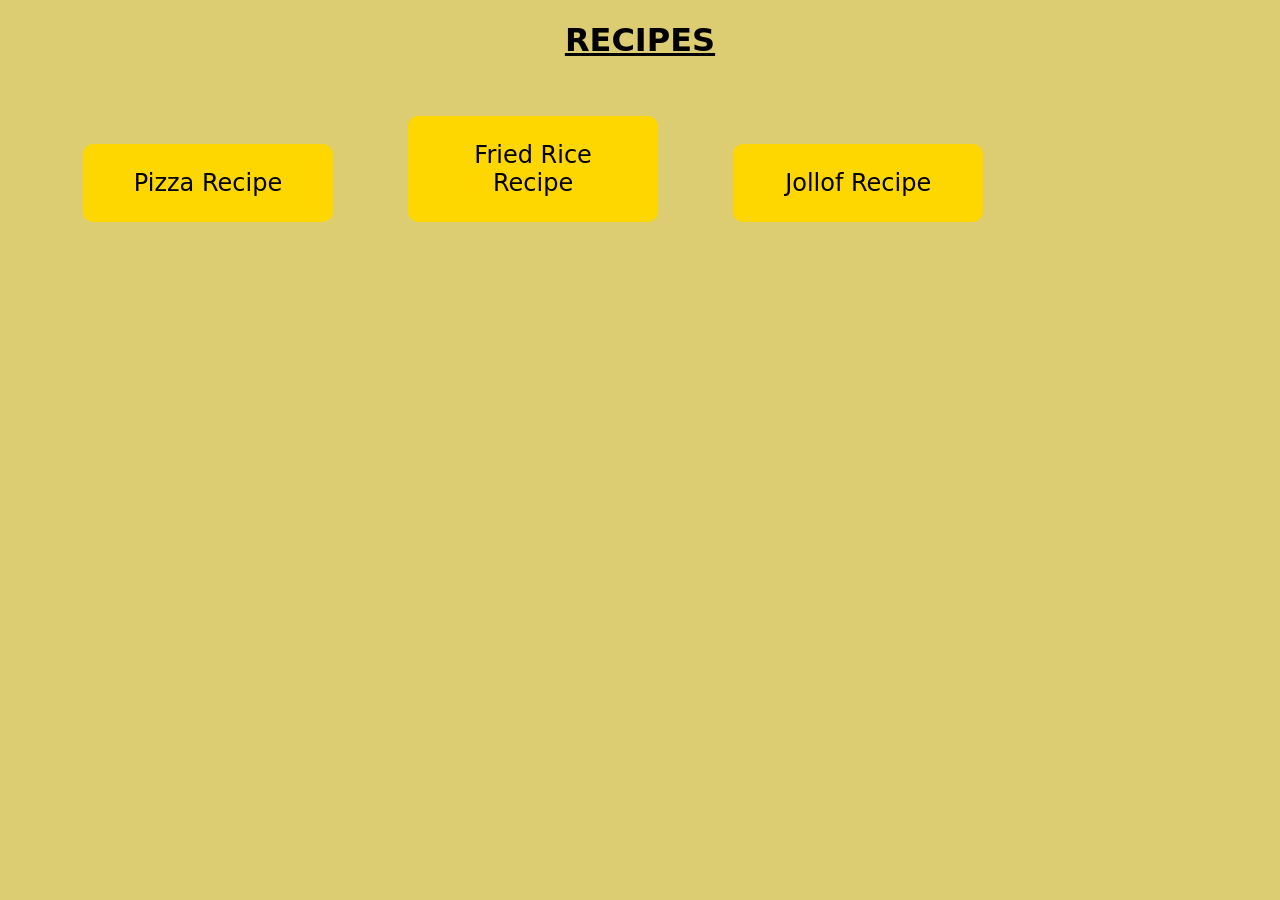
<file: index.html>
<!DOCTYPE html>
<html lang="en">
<head>
    <meta charset="UTF-8">
    <meta name="viewport" content="width=device-width, initial-scale=1.0">
    <title>Recipes</title>
    <link rel="stylesheet" href="styles.css">
</head>
<body>
    
    <h1 id="heading">RECIPES</h1>
    <ul>
        <a href="./recipes/pizza.html" id="recipe1">Pizza Recipe</a>
        <a href="./recipes/fried-rice.html" id="recipe2">Fried Rice Recipe</a>
        <a href="./recipes/jollof.html" id="recipe3">Jollof Recipe</a>
    </ul>
</body>
</html>
</file>
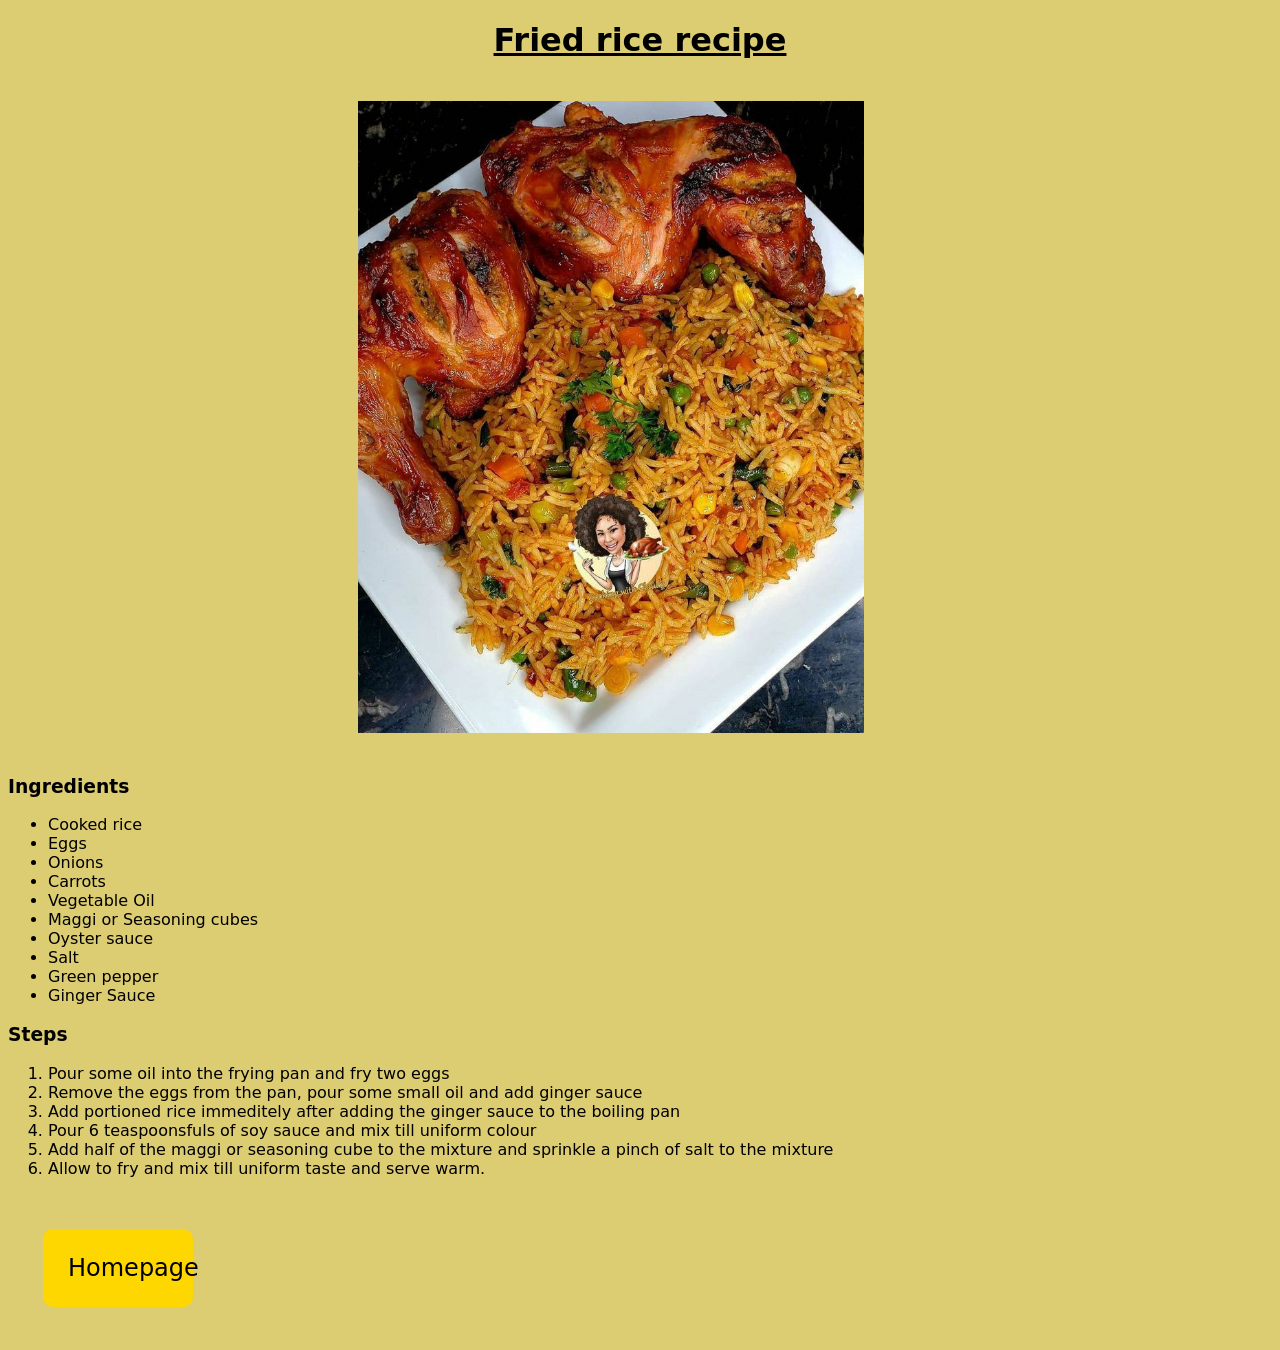
<file: recipes/fried-rice.html>
<!DOCTYPE html>
<html lang="en">
<head>
    <meta charset="UTF-8">
    <meta name="viewport" content="width=device-width, initial-scale=1.0">
    <title>Fried Rice</title>
    <link rel="stylesheet" href="../styles.css">
</head>
<body>

    <h1 id="friedrice-heading">Fried rice recipe</h1>          
    <img src="../img/fried-rice.jpeg" 
    alt="a well cooked fried rice"
    width="250" id="friedrice-img">

    <h3>Ingredients</h3>
    <ul>
        <li>Cooked rice</li>
        <li>Eggs</li>
        <li>Onions</li>
        <li>Carrots</li>
        <li>Vegetable Oil</li>
        <li>Maggi or Seasoning cubes</li>
        <li>Oyster sauce</li>
        <li>Salt</li>
        <li>Green pepper</li>
        <li>Ginger Sauce</li>
    </ul>
    
    <h3>Steps</h3>
    <ol>
        <li>Pour some oil into the frying pan and fry two eggs</li>
        <li>Remove the eggs from the pan, pour some small oil and add ginger sauce </li>
        <li>Add portioned rice immeditely after adding the ginger sauce to the boiling pan</li>
        <li>Pour 6 teaspoonsfuls of soy sauce and mix till uniform colour</li>
        <li>Add half of the maggi or seasoning cube to the mixture and sprinkle a pinch of salt to the mixture</li>
        <li>Allow to fry and mix till uniform taste and serve warm.</li>
    </ol>
    
    <a href="../index.html" id="redirect">Homepage</a>
</body>
</html>
</file>
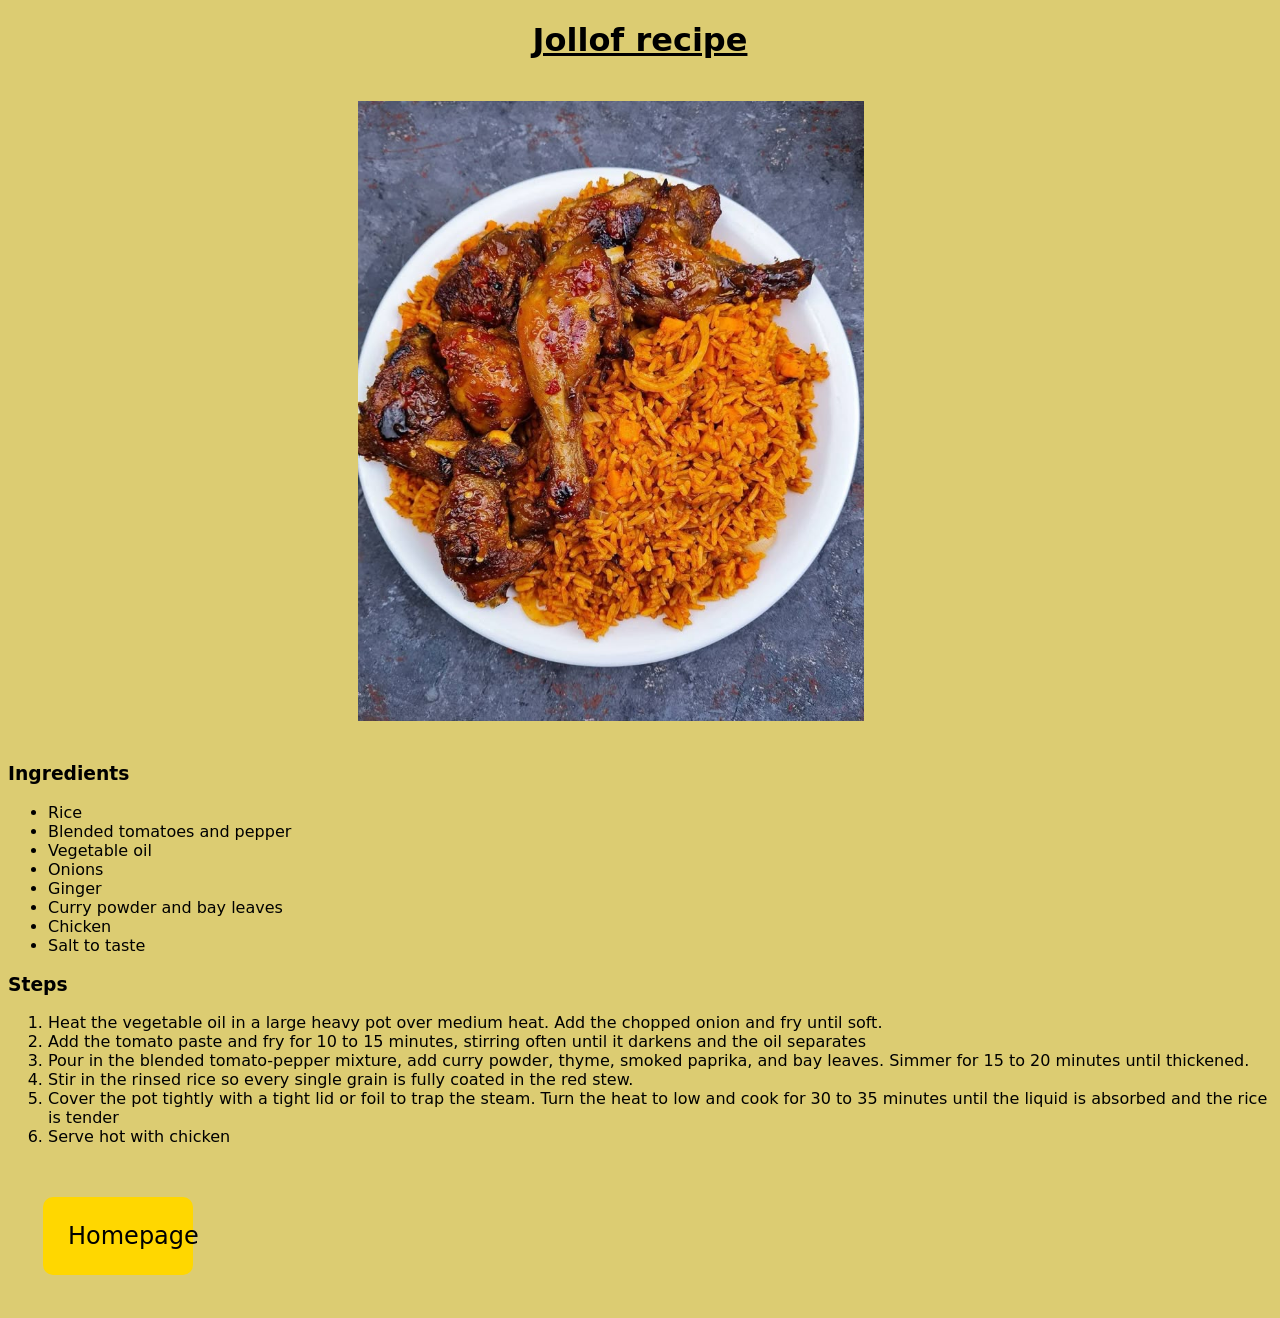
<file: recipes/jollof.html>
<!DOCTYPE html>
<html lang="en">
<head>
    <meta charset="UTF-8">
    <meta name="viewport" content="width=device-width, initial-scale=1.0">
    <title>Jollof recipe</title>
    <link rel="stylesheet" href="../styles.css">
</head>
<body>

    <h1 id='jollof-heading'>Jollof recipe</h1>
    <img src="../img/jollof-rice.jpeg" 
    alt="a well cooked delicious jollof rice dish"
    width="250" id="jollof-img">
    <h3>Ingredients</h3>
    <ul>
        <li>Rice</li>
        <li>Blended tomatoes and pepper</li>
        <li>Vegetable oil</li>
        <li>Onions</li>
        <li>Ginger</li>
        <li>Curry powder and bay leaves</li>
        <li>Chicken</li>
        <li>Salt to taste</li>
    </ul>

    <h3>Steps</h3>
    <ol>
        <li> Heat the vegetable oil in a large heavy pot over medium heat. Add the chopped onion and fry until soft.</li>
        <li> Add the tomato paste and fry for 10 to 15 minutes, stirring often until it darkens and the oil separates</li>
        <li> Pour in the blended tomato-pepper mixture, add curry powder, thyme, smoked paprika, and bay leaves. Simmer for 15 to 20 minutes until thickened.</li>
        <li> Stir in the rinsed rice so every single grain is fully coated in the red stew.</li>
        <li> Cover the pot tightly with a tight lid or foil to trap the steam. Turn the heat to low and cook for 30 to 35 minutes until the liquid is absorbed and the rice is tender</li>
        <li>Serve hot with chicken</li>
    </ol>

    <a href="../index.html" id="redirect">Homepage</a>
</body>
</html>
</file>
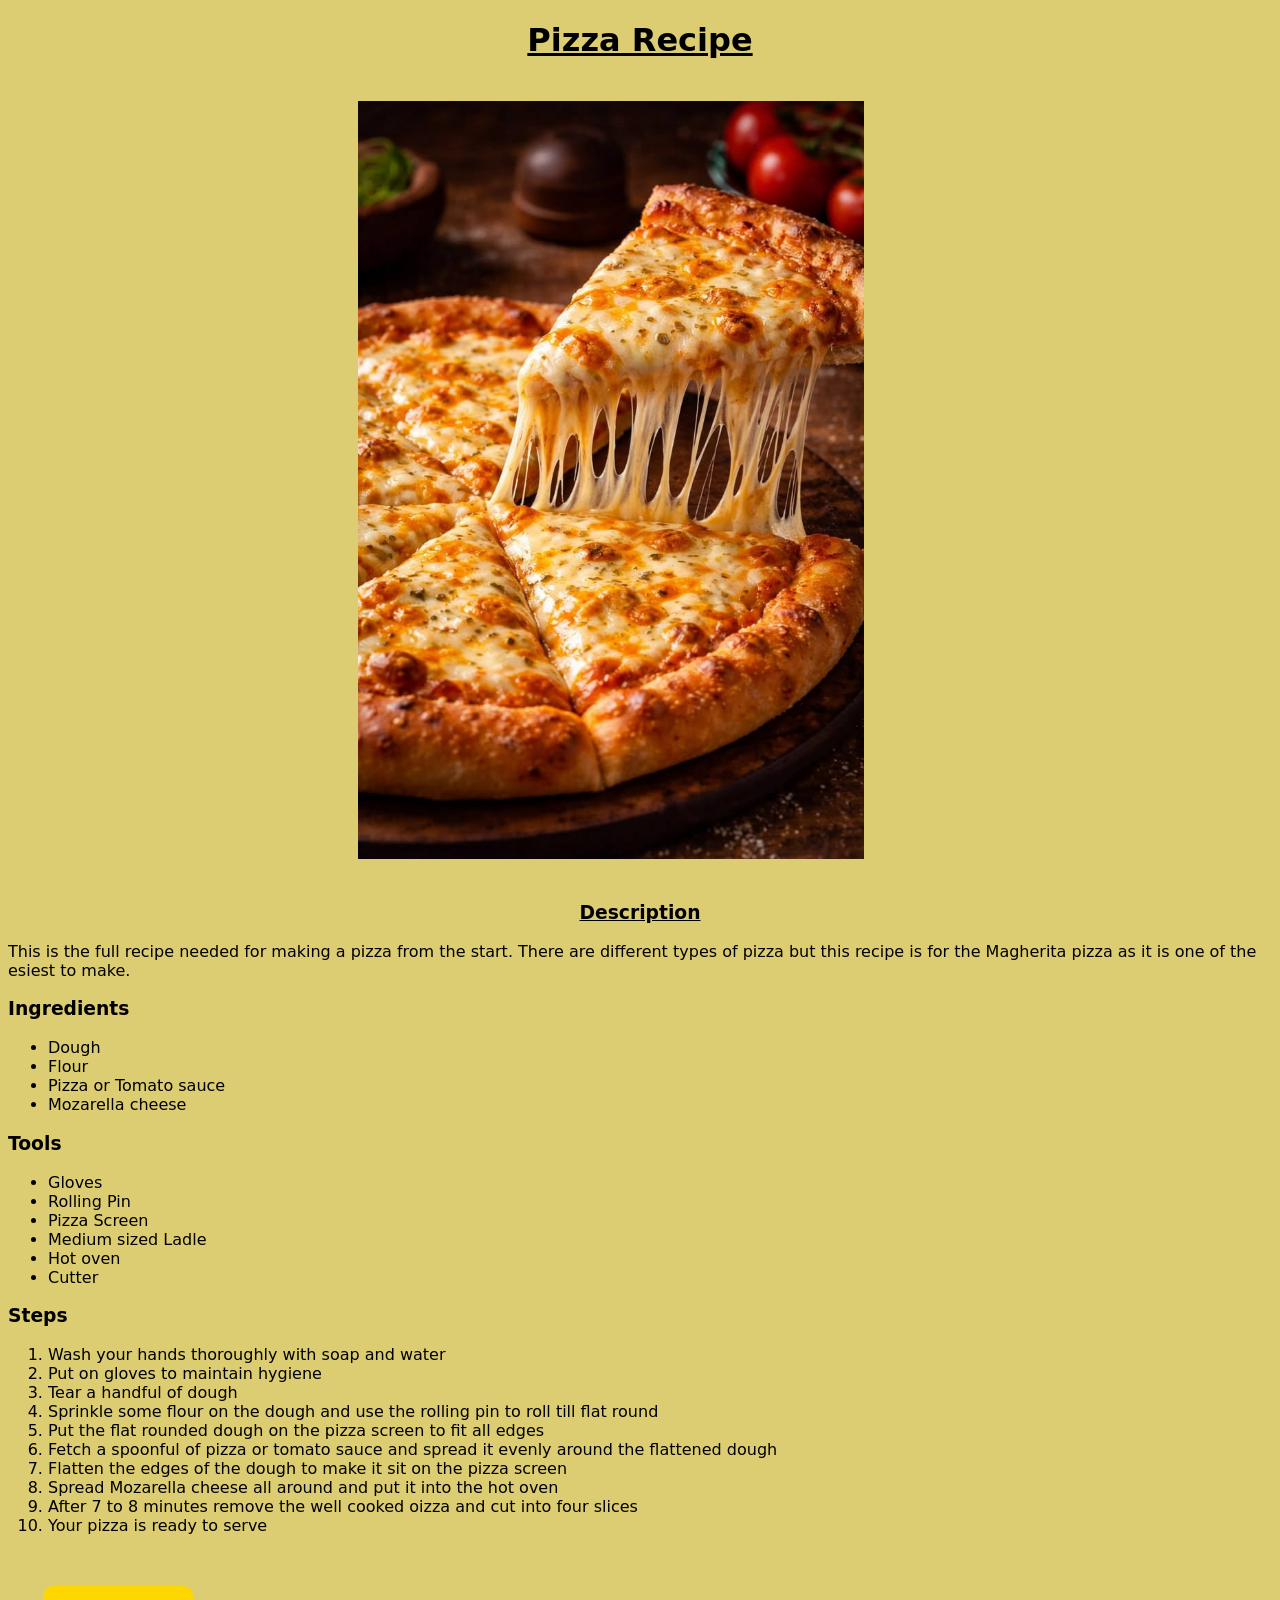
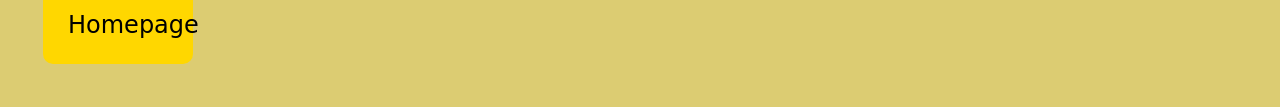
<file: recipes/pizza.html>
<!DOCTYPE html>
<html lang="en">
<head>
    <meta charset="UTF-8">
    <meta name="viewport" content="width=device-width, initial-scale=1.0">
    <title>Pizza Recipe</title>
    <link rel="stylesheet" href="../styles.css">
</head>
<body>
    
    <h1 id="pizza-heading">Pizza Recipe</h1>
    <img src="../img/pizza.jpeg" 
    alt="a well cooked delicious pizza" 
    width="250" id="pizza-img"><br>

    <h3 id="desc-heading">Description</h3>
    <p>
        This is the full recipe needed for making a pizza from the start.
        There are different types of pizza but this recipe is for the Magherita pizza as it is one of the esiest to make.
    </p>

    <h3>Ingredients</h3>
    <ul>
        <li>Dough</li>
        <li>Flour</li>
        <li>Pizza or Tomato sauce</li>
        <li>Mozarella cheese</li>
    </ul>
    
    <h3>Tools</h3>
    <ul>
        <li>Gloves</li>
        <li>Rolling Pin</li>
        <li>Pizza Screen</li>
        <li>Medium sized Ladle</li>
        <li>Hot oven</li>
        <li>Cutter</li>
    </ul>

    <h3>Steps</h3>
    <ol>
        <li>Wash your hands thoroughly with soap and water</li>
        <li>Put on gloves to maintain hygiene</li>
        <li>Tear a handful of dough</li>
        <li>Sprinkle some flour on the dough and use the rolling pin to roll till flat round</li>
        <li>Put the flat rounded dough on the pizza screen to fit all edges</li>
        <li>Fetch a spoonful of pizza or tomato sauce and spread it evenly around the flattened dough</li>
        <li>Flatten the edges of the dough to make it sit on the pizza screen</li>
        <li>Spread Mozarella cheese all around and put it into the hot oven</li>
        <li>After 7 to 8 minutes remove the well cooked oizza and cut into four slices</li>
        <li>Your pizza is ready to serve</li>
    </ol>

    <a href="../index.html" id="redirect">Homepage</a>
</body>
</html>
</file>
<file: styles.css>
body{
    background-color: rgb(220, 204, 114);
    font-family: system-ui, -apple-system, BlinkMacSystemFont, 'Segoe UI', Roboto, Oxygen, Ubuntu, Cantarell, 'Open Sans', 'Helvetica Neue', sans-serif;
}

#heading{
    text-align: center;
    font-family: system-ui, -apple-system, BlinkMacSystemFont, 'Segoe UI', Roboto, Oxygen, Ubuntu, Cantarell, 'Open Sans', 'Helvetica Neue', sans-serif;
    text-decoration: underline;
}
a{
    text-decoration: none;
    display: inline-block;
    color: black;
    box-sizing: border-box;
    font-size: 24px;
    text-align: center;
}
#recipe1, #recipe2, #recipe3{
    background-color: gold;
    width: 250px;
    height: auto;
    padding: 25px;
    margin: 35px;
    border-radius: 10px;
}

#pizza-heading, #desc-heading, #friedrice-heading, #jollof-heading{
    text-align: center;
    text-decoration: underline;
}
#pizza-img, #friedrice-img, #jollof-img{
    margin: 20px;
    margin-left: 350px;
    width: 40%;
    height: auto;
}
#redirect{
    background-color: gold;
    width: 150px;
    height: auto;
    padding: 25px;
    margin: 35px;
    border-radius: 10px;
    text-align: center;
}

@media (max-width:768px){
    #pizza-img, #friedrice-img, #jollof-img{
        margin-left: 50px;
    }
}
</file>
